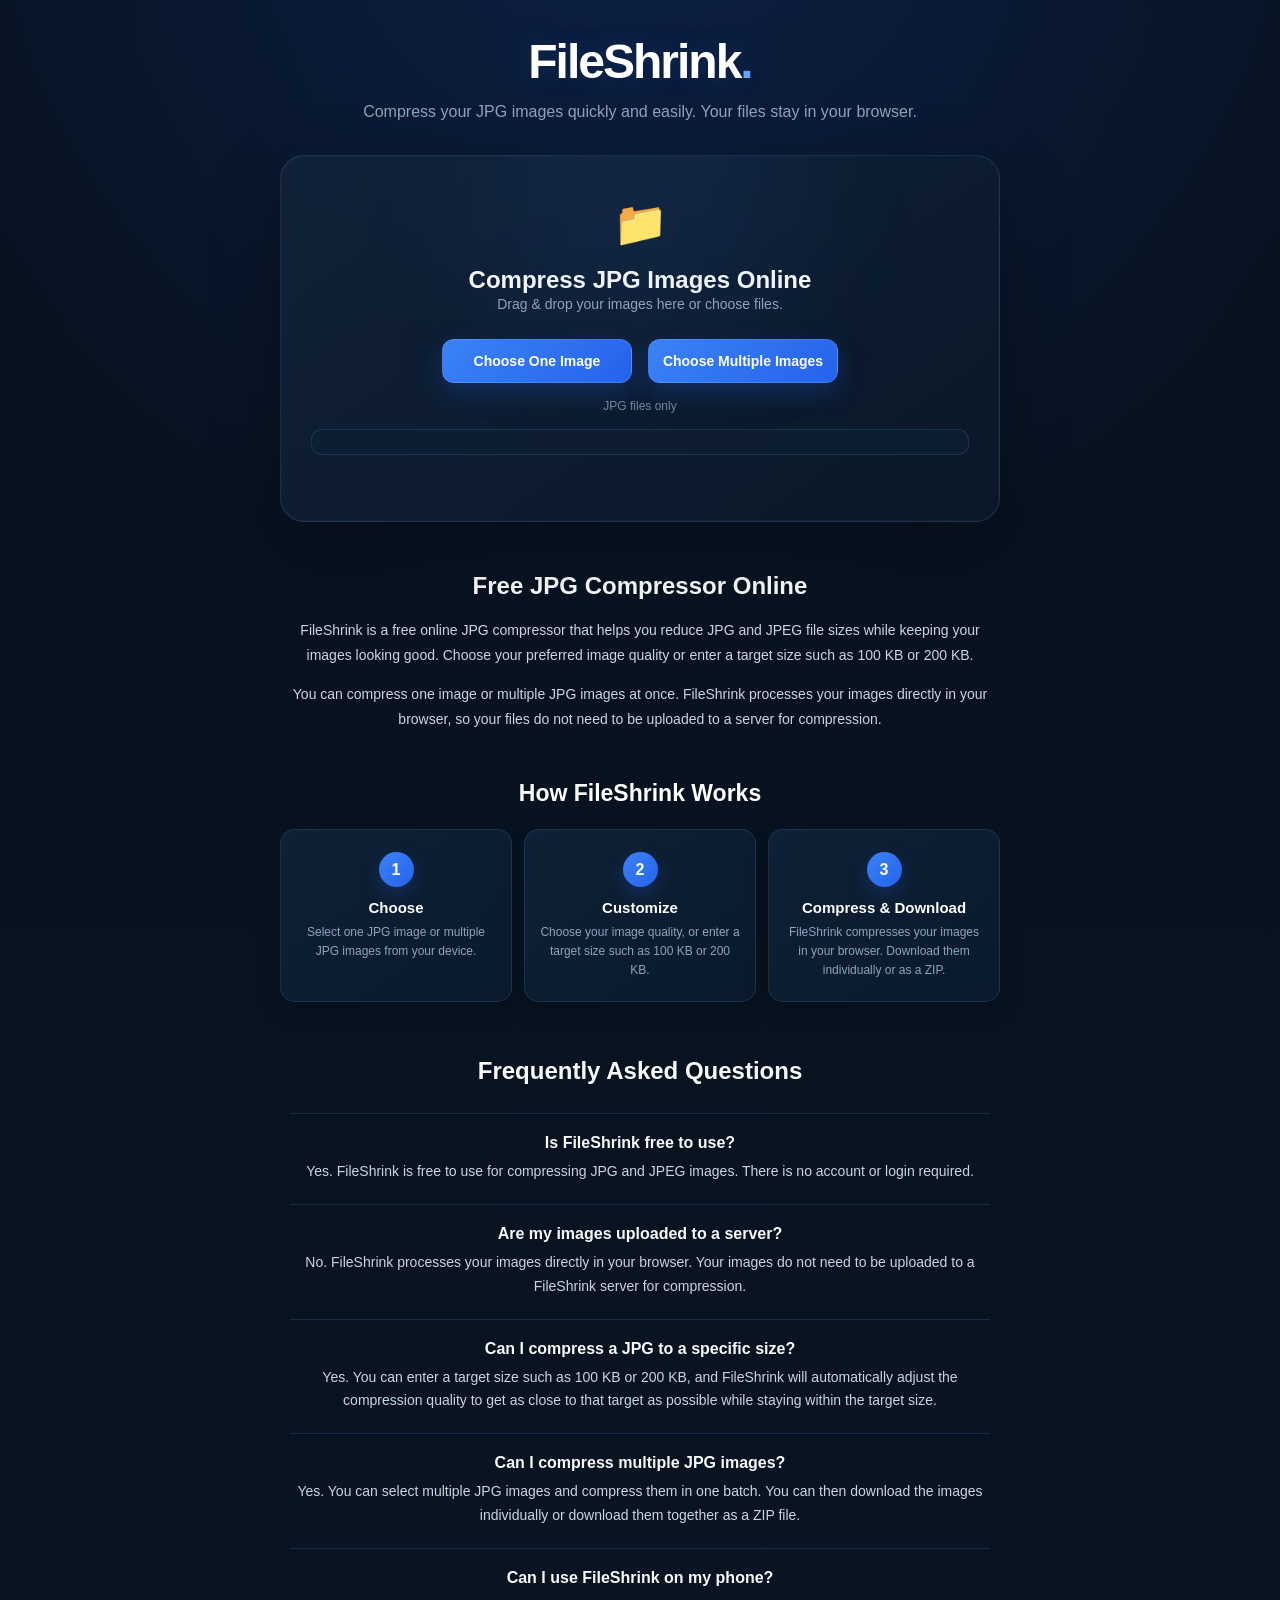
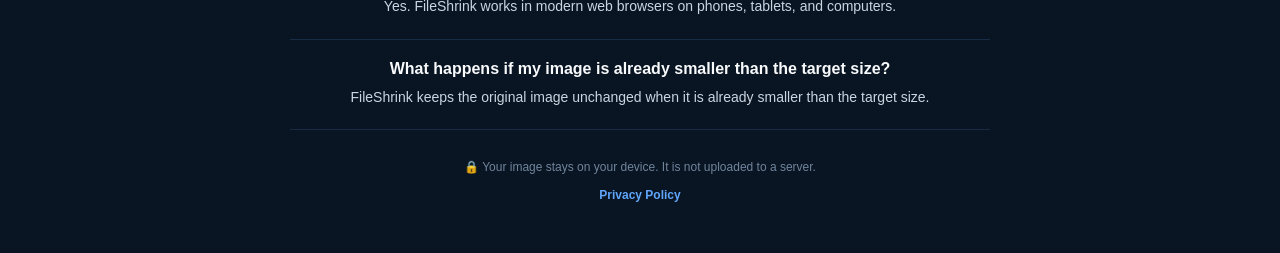
<file: index.html>
<!DOCTYPE html>
<html lang="en">

<head>
    <meta charset="UTF-8">
    <meta name="viewport" content="width=device-width, initial-scale=1.0">

    <title>Compress JPG Online Free - FileShrink</title>

<meta
    name="description"
    content="Compress JPG and JPEG images online for free. Reduce JPG file size, choose image quality, or target a specific size like 100KB or 200KB. Your images stay in your browser."

    <link
        rel="canonical"
        href="https://akalegend77-glitch.github.io/codespaces-blank/"
    >

    <link rel="stylesheet" href="./style.css?v=2">
    <link rel="icon" href="favicon.svg" type="image/svg+xml">
</head>

<body>

<main class="container">

    <div class="logo">FileShrink</div>

    <p class="subtitle">
        Compress your JPG images quickly and easily.
        Your files stay in your browser.
    </p>


    <!-- Upload Area -->

    <section class="upload-box" id="uploadBox">

        <div class="upload-icon">📁</div>

        <h1>Compress JPG Images Online</h1>

        <p class="upload-description">
            Drag & drop your images here or choose  files.
        </p>

        <div class="file-buttons">

    <label for="singleFileInput" class="file-button">
        Choose One Image
    </label>

    <label for="multipleFileInput" class="file-button">
        Choose Multiple Images
    </label>

</div>

<button
    type="button"
    id="chooseAnotherButton"
    style="display: none;"
>
    Choose Another Image
</button>

<input
    type="file"
    id="singleFileInput"
    accept="image/jpeg"
>

<input
    type="file"
    id="multipleFileInput"
    accept="image/jpeg"
    multiple
>

        <p class="file-hint">
            JPG files only
        </p>

        <p id="fileName"></p>


        <!-- Preview -->

        <div id="previewContainer">

            <img
                id="preview"
                alt="Selected image preview"
            >

        </div>


        
      <!-- Controls -->

<div id="controls">

    <label for="quality">

        Image Quality:

        <strong id="qualityValue">
            70%
        </strong>

    </label>

    <input
        type="range"
        id="quality"
        min="10"
        max="95"
        value="70"
    >

    <label for="targetSize">
        Target Size:
        <span>(optional)</span>
    </label>

    <div class="target-size-input">

        <input
            type="number"
            id="targetSize"
            min="1"
            step="1"
            placeholder="e.g. 200"
        >

        <span>KB</span>

    </div>

    <p class="target-size-hint">
        Enter a target size to automatically adjust compression quality.
    </p>

    <button id="compressButton">
        Compress Image
    </button>

</div>


        <!-- Result -->

        <div id="result">

            <div class="success-message">
                ✓ Compression complete
            </div>

            <div class="stats">

                <div class="stat">
                    <span>Original</span>
                    <strong id="originalSize">-</strong>
                </div>

                <div class="stat">
                    <span>Compressed</span>
                    <strong id="compressedSize">-</strong>
                </div>

                <div class="stat">
                    <span>You saved</span>
                    <strong id="savedPercent">-</strong>
                </div>

            </div>
    

</div>

            <p id="status"></p>

            <a
                id="downloadButton"
                href="#"
                style="display: none;"
            >
                Download Compressed JPG
            </a>
            <div id="individualResults"></div>
            <div id="downloadList"></div>

            <button
                id="resetButton"
                style="display: none;"
            >
                Compress Another Image
            </button>

        </div>

    </section>

<!-- About FileShrink -->

<section class="about-file-shrink">

    <h2>Free JPG Compressor Online</h2>

    <p>
        FileShrink is a free online JPG compressor that helps you
        reduce JPG and JPEG file sizes while keeping your images
        looking good. Choose your preferred image quality or enter
        a target size such as 100 KB or 200 KB.
    </p>

    <p>
        You can compress one image or multiple JPG images at once.
        FileShrink processes your images directly in your browser,
        so your files do not need to be uploaded to a server for
        compression.
    </p>

</section>
    
<!-- How it works -->

<section class="how-it-works">

    <h2>How FileShrink Works</h2>

    <div class="steps">

        <div class="step">

            <div class="step-number">
                1
            </div>

            <h3>Choose</h3>

            <p>
                Select one JPG image or multiple JPG images
                from your device.
            </p>

        </div>


        <div class="step">

            <div class="step-number">
                2
            </div>

            <h3>Customize</h3>

            <p>
                Choose your image quality, or enter a target
                size such as 100 KB or 200 KB.
            </p>

        </div>


        <div class="step">

            <div class="step-number">
                3
            </div>

            <h3>Compress & Download</h3>

            <p>
                FileShrink compresses your images in your
                browser. Download them individually or as a ZIP.
            </p>

        </div>

    </div>

</section>


<!-- FAQ -->

<section class="faq">

    <h2>Frequently Asked Questions</h2>

    <div class="faq-item">

        <h3>Is FileShrink free to use?</h3>

        <p>
            Yes. FileShrink is free to use for compressing JPG
            and JPEG images. There is no account or login required.
        </p>

    </div>


    <div class="faq-item">

        <h3>Are my images uploaded to a server?</h3>

        <p>
            No. FileShrink processes your images directly in your
            browser. Your images do not need to be uploaded to a
            FileShrink server for compression.
        </p>

    </div>


    <div class="faq-item">

        <h3>Can I compress a JPG to a specific size?</h3>

        <p>
            Yes. You can enter a target size such as 100 KB or
            200 KB, and FileShrink will automatically adjust the
            compression quality to get as close to that target as
            possible while staying within the target size.
        </p>

    </div>


    <div class="faq-item">

        <h3>Can I compress multiple JPG images?</h3>

        <p>
            Yes. You can select multiple JPG images and compress
            them in one batch. You can then download the images
            individually or download them together as a ZIP file.
        </p>

    </div>


    <div class="faq-item">

        <h3>Can I use FileShrink on my phone?</h3>

        <p>
            Yes. FileShrink works in modern web browsers on phones,
            tablets, and computers.
        </p>

    </div>


    <div class="faq-item">

        <h3>What happens if my image is already smaller than the target size?</h3>

        <p>
            FileShrink keeps the original image unchanged when it
            is already smaller than the target size.
        </p>

    </div>

</section>


<p class="privacy">





    <p class="privacy">
        🔒 Your image stays on your device. It is not uploaded to a server.
    </p>

    <p class="privacy-link">
        <a href="privacy.html">
            Privacy Policy
        </a>
    </p>

</main>


<script src="./script.js?v=2"></script>

</body>

</html>
</file>
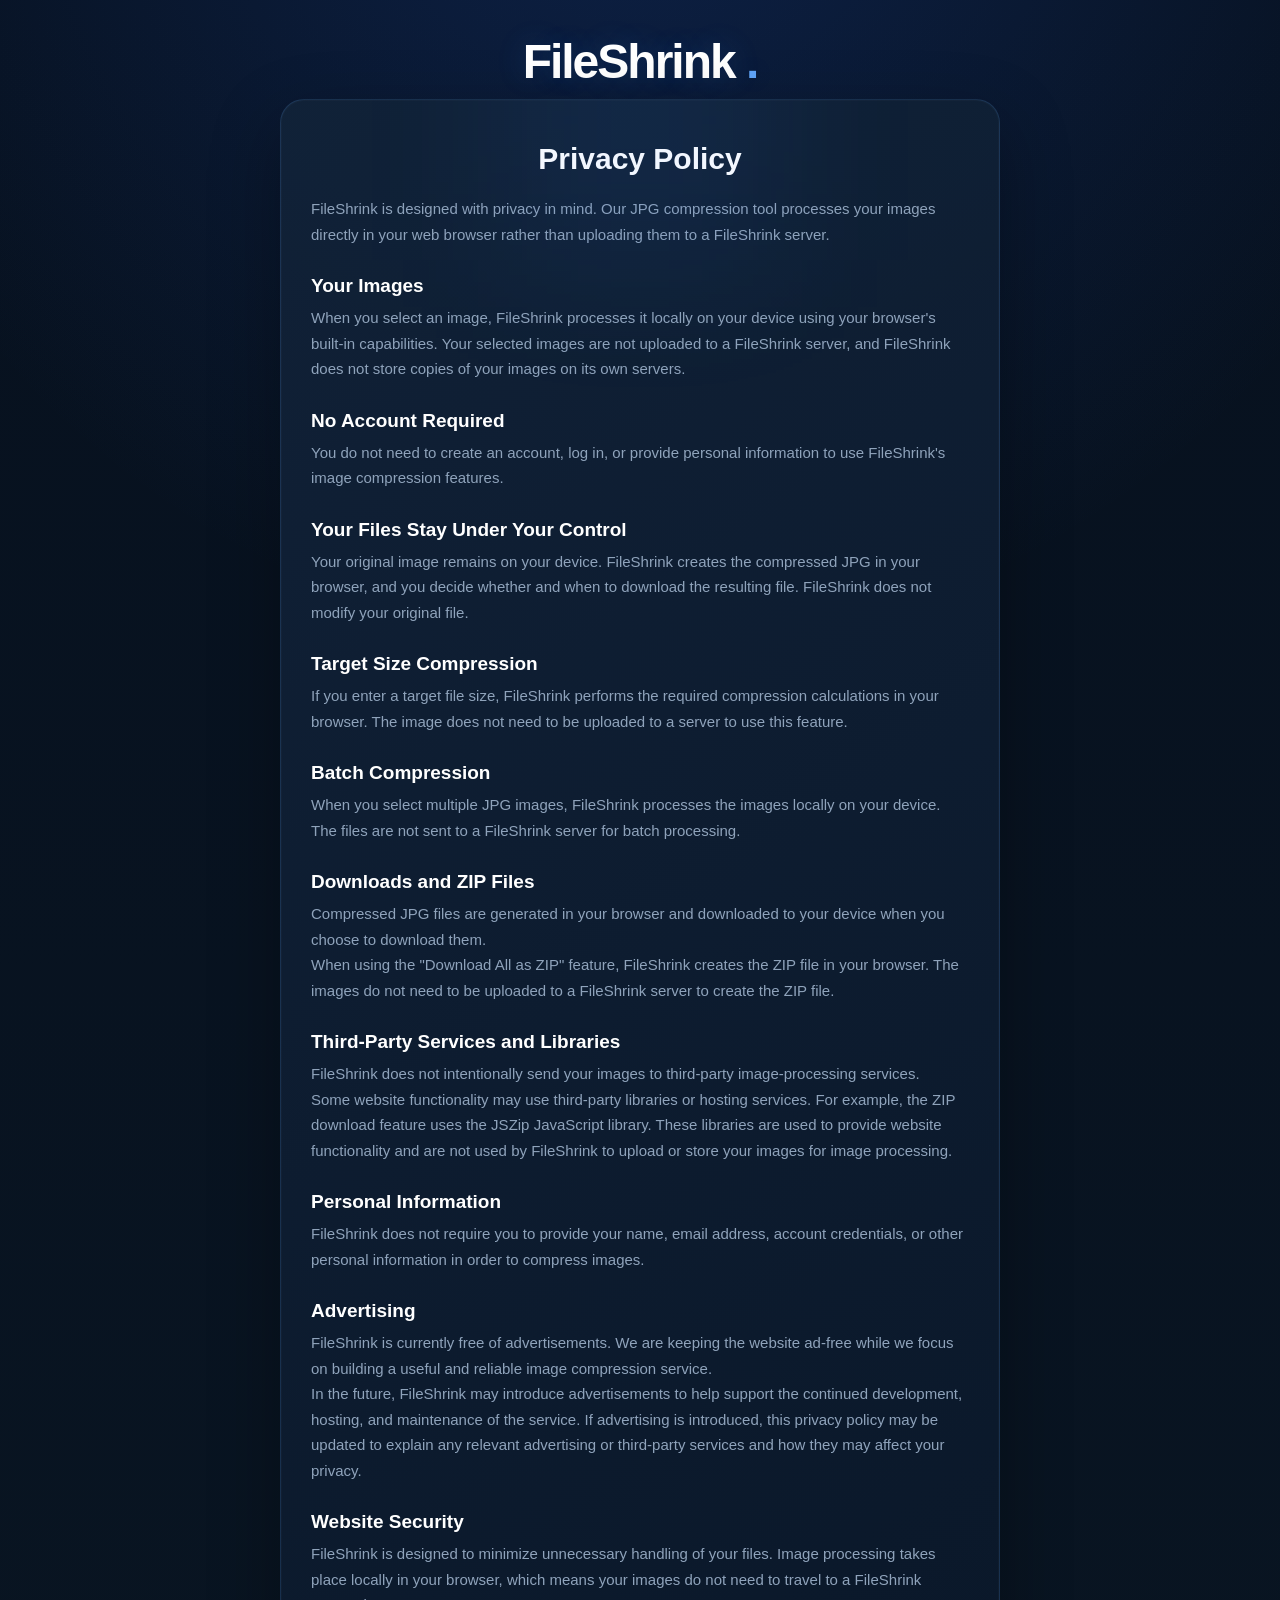
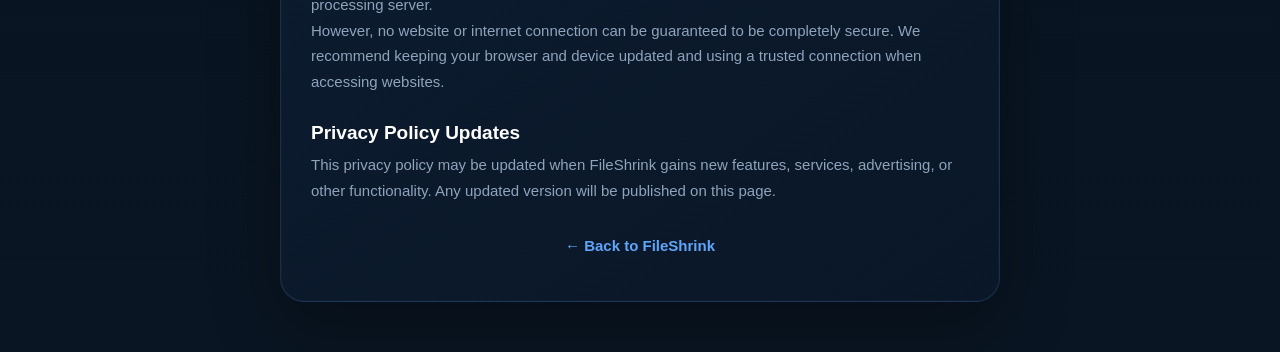
<file: privacy.html>
<!DOCTYPE html>
<html lang="en">

<head>

    <meta charset="UTF-8">

    <meta
        name="viewport"
        content="width=device-width, initial-scale=1.0"
    >

    <title>Privacy Policy - FileShrink</title>

    <meta
        name="description"
        content="Learn how FileShrink protects your privacy and handles your images."
    >

    <link rel="stylesheet" href="style.css">
    <link rel="icon" href="favicon.svg" type="image/svg+xml">

</head>

<body>

<main class="container">

    <div class="logo">
        FileShrink
    </div>


    <section class="upload-box privacy-page">

        <h1>
            Privacy Policy
        </h1>


        <p>
            FileShrink is designed with privacy in mind.
            Our JPG compression tool processes your images
            directly in your web browser rather than uploading
            them to a FileShrink server.
        </p>


        <h2>
            Your Images
        </h2>

        <p>
            When you select an image, FileShrink processes it
            locally on your device using your browser's built-in
            capabilities. Your selected images are not uploaded
            to a FileShrink server, and FileShrink does not store
            copies of your images on its own servers.
        </p>


        <h2>
            No Account Required
        </h2>

        <p>
            You do not need to create an account, log in, or
            provide personal information to use FileShrink's
            image compression features.
        </p>


        <h2>
            Your Files Stay Under Your Control
        </h2>

        <p>
            Your original image remains on your device. FileShrink
            creates the compressed JPG in your browser, and you
            decide whether and when to download the resulting file.
            FileShrink does not modify your original file.
        </p>


        <h2>
            Target Size Compression
        </h2>

        <p>
            If you enter a target file size, FileShrink performs
            the required compression calculations in your browser.
            The image does not need to be uploaded to a server to
            use this feature.
        </p>


        <h2>
            Batch Compression
        </h2>

        <p>
            When you select multiple JPG images, FileShrink
            processes the images locally on your device. The files
            are not sent to a FileShrink server for batch processing.
        </p>


        <h2>
            Downloads and ZIP Files
        </h2>

        <p>
            Compressed JPG files are generated in your browser and
            downloaded to your device when you choose to download
            them.
        </p>

        <p>
            When using the "Download All as ZIP" feature, FileShrink
            creates the ZIP file in your browser. The images do not
            need to be uploaded to a FileShrink server to create the
            ZIP file.
        </p>


        <h2>
            Third-Party Services and Libraries
        </h2>

        <p>
            FileShrink does not intentionally send your images to
            third-party image-processing services.
        </p>

        <p>
            Some website functionality may use third-party
            libraries or hosting services. For example, the ZIP
            download feature uses the JSZip JavaScript library.
            These libraries are used to provide website
            functionality and are not used by FileShrink to upload
            or store your images for image processing.
        </p>


        <h2>
            Personal Information
        </h2>

        <p>
            FileShrink does not require you to provide your name,
            email address, account credentials, or other personal
            information in order to compress images.
        </p>


        <h2>
            Advertising
        </h2>

        <p>
            FileShrink is currently free of advertisements. We are
            keeping the website ad-free while we focus on building
            a useful and reliable image compression service.
        </p>

        <p>
            In the future, FileShrink may introduce advertisements
            to help support the continued development, hosting, and
            maintenance of the service. If advertising is introduced,
            this privacy policy may be updated to explain any
            relevant advertising or third-party services and how
            they may affect your privacy.
        </p>


        <h2>
            Website Security
        </h2>

        <p>
            FileShrink is designed to minimize unnecessary handling
            of your files. Image processing takes place locally in
            your browser, which means your images do not need to
            travel to a FileShrink processing server.
        </p>

        <p>
            However, no website or internet connection can be
            guaranteed to be completely secure. We recommend keeping
            your browser and device updated and using a trusted
            connection when accessing websites.
        </p>


        <h2>
            Privacy Policy Updates
        </h2>

        <p>
            This privacy policy may be updated when FileShrink gains
            new features, services, advertising, or other
            functionality. Any updated version will be published
            on this page.
        </p>


        <p class="privacy-back">

            <a href="index.html">
                ← Back to FileShrink
            </a>

        </p>

    </section>

</main>

</body>

</html>
</file>
<file: style.css>
* {
  box-sizing: border-box;
  margin: 0;
  padding: 0;
  }

:root {
--bg: #07111f;
--bg-soft: #0b1728;
--card: rgba(15, 29, 49, 0.92);
--card-soft: #101f35;
--border: rgba(96, 165, 250, 0.16);
--border-strong: rgba(96, 165, 250, 0.30);
--blue: #3b82f6;
--blue-bright: #60a5fa;
--blue-dark: #2563eb;
--text: #f8fafc;
--text-soft: #cbd5e1;
--muted: #8fa3bb;
--success: #4ade80;
}

body {
font-family: Arial, sans-serif;
min-height: 100vh;
padding: 34px 14px 50px;
background:
radial-gradient(circle at 50% -10%, rgba(37, 99, 235, 0.20), transparent 38%),
linear-gradient(180deg, #07111f 0%, #091522 100%);
color: var(--text);
}

.container {
width: 100%;
max-width: 720px;
margin: 0 auto;
text-align: center;
}

/* ========================================
LOGO
======================================== */

.logo {
font-size: 48px;
font-weight: 800;
letter-spacing: -2px;
margin-bottom: 10px;
color: #ffffff;
text-shadow: 0 0 30px rgba(59, 130, 246, 0.20);
}

.logo::after {
content: ".";
color: var(--blue-bright);
}

.subtitle {
color: var(--muted);
font-size: 16px;
line-height: 1.6;
margin-bottom: 30px;
}

/* ========================================
MAIN UPLOAD CARD
======================================== */

.upload-box {
position: relative;
overflow: hidden;
background: linear-gradient(
145deg,
rgba(17, 34, 56, 0.96),
rgba(10, 24, 41, 0.96)
);
border: 1px solid var(--border);
border-radius: 24px;
padding: 42px 30px;
box-shadow:
0 25px 70px rgba(0, 0, 0, 0.30),
0 0 0 1px rgba(255, 255, 255, 0.02) inset;
transition:
border-color 0.25s ease,
transform 0.25s ease,
box-shadow 0.25s ease;
}

.upload-box::before {
content: "";
position: absolute;
top: -120px;
left: 50%;
width: 280px;
height: 280px;
transform: translateX(-50%);
background: rgba(59, 130, 246, 0.08);
filter: blur(70px);
pointer-events: none;
}

.upload-box.drag-over {
border-color: rgba(96, 165, 250, 0.70);
transform: translateY(-2px);
box-shadow:
0 30px 80px rgba(0, 0, 0, 0.35),
0 0 35px rgba(59, 130, 246, 0.10);
}

/* ========================================
UPLOAD AREA
======================================== */

.upload-icon {
position: relative;
font-size: 44px;
margin-bottom: 16px;
}

.upload-box h2 {
position: relative;
font-size: 25px;
margin-bottom: 9px;
color: #ffffff;
}

.upload-description {
position: relative;
color: var(--muted);
font-size: 14px;
line-height: 1.5;
margin-bottom: 24px;
}

#fileInput {
display: none !important;
}

.file-button {
position: relative;
display: inline-block;
background: linear-gradient(
135deg,
#3b82f6,
#2563eb
);
color: white;
padding: 14px 24px;
border: 1px solid rgba(255, 255, 255, 0.12);
border-radius: 12px;
font-weight: bold;
cursor: pointer;
box-shadow:
0 10px 25px rgba(37, 99, 235, 0.25);
transition:
transform 0.2s ease,
box-shadow 0.2s ease,
filter 0.2s ease;
}

.file-button:hover {
transform: translateY(-2px);
filter: brightness(1.08);
box-shadow:
0 14px 32px rgba(37, 99, 235, 0.32);
}

.file-button:active {
transform: translateY(0);
}

.file-hint {
position: relative;
margin-top: 13px;
color: #71859d;
font-size: 12px;
}

#fileName {
margin-top: 16px;
color: var(--text-soft);
font-size: 14px;
}

/* ========================================
IMAGE PREVIEW
======================================== */

#previewContainer {
display: none;
margin-top: 28px;
}

#preview {
display: block;
max-width: 100%;
max-height: 300px;
margin: 0 auto;
border-radius: 16px;
border: 1px solid var(--border);
box-shadow:
0 18px 40px rgba(0, 0, 0, 0.30);
}

/* ========================================
CONTROLS
======================================== */

#controls {
display: none;
margin-top: 30px;
padding-top: 25px;
border-top: 1px solid var(--border);
text-align: left;
}

#controls label {
display: block;
margin-bottom: 11px;
color: var(--text-soft);
font-size: 14px;
font-weight: 600;
}

#quality {
width: 100%;
height: 6px;
accent-color: var(--blue);
cursor: pointer;
}

#compressButton {
width: 100%;
margin-top: 22px;
padding: 15px;
border: none;
border-radius: 12px;
background: linear-gradient(
135deg,
#172b48,
#10223a
);
color: #ffffff;
border: 1px solid var(--border-strong);
font-size: 15px;
font-weight: bold;
cursor: pointer;
transition:
background 0.2s ease,
transform 0.2s ease,
border-color 0.2s ease,
box-shadow 0.2s ease;
}

#compressButton:hover:not(:disabled) {
background: linear-gradient(
135deg,
#1c3960,
#142a47
);
border-color: rgba(96, 165, 250, 0.45);
transform: translateY(-1px);
box-shadow:
0 10px 25px rgba(0, 0, 0, 0.20);
}

#compressButton:disabled {
opacity: 0.55;
cursor: not-allowed;
}

/* ========================================
RESULT SECTION
======================================== */

#result {
display: none;
margin-top: 30px;
padding: 28px 0 0;
border-top: 1px solid var(--border);
}

.success-message {
color: var(--blue-bright);
font-size: 18px;
font-weight: bold;
margin-bottom: 20px;
}

.stats {
display: grid;
grid-template-columns: repeat(3, 1fr);
gap: 10px;
margin-bottom: 18px;
}

.stat {
background: linear-gradient(
145deg,
rgba(25, 47, 75, 0.90),
rgba(15, 32, 53, 0.90)
);
border: 1px solid var(--border);
border-radius: 14px;
padding: 17px 10px;
box-shadow:
0 8px 22px rgba(0, 0, 0, 0.14);
}

.stat span {
display: block;
color: var(--muted);
font-size: 12px;
margin-bottom: 7px;
}

.stat strong {
font-size: 17px;
color: #ffffff;
}

#savedPercent {
color: var(--success);
}

#status {
background: rgba(15, 31, 51, 0.75);
border: 1px solid var(--border);
border-radius: 11px;
padding: 12px 14px;
color: var(--muted);
font-size: 13px;
line-height: 1.5;
margin-bottom: 18px;
}

/* ========================================
DOWNLOAD
======================================== */

#downloadButton {
display: inline-block;
width: 100%;
padding: 15px 22px;
border-radius: 12px;
border: 1px solid rgba(255, 255, 255, 0.10);
background: linear-gradient(
135deg,
#3b82f6,
#2563eb
);
color: white;
text-decoration: none;
font-weight: bold;
box-shadow:
0 12px 28px rgba(37, 99, 235, 0.25);
transition:
transform 0.2s ease,
box-shadow 0.2s ease,
filter 0.2s ease;
}

#downloadButton:hover {
transform: translateY(-2px);
filter: brightness(1.08);
box-shadow:
0 16px 35px rgba(37, 99, 235, 0.32);
}

/* ========================================
RESET
======================================== */

#resetButton {
display: none;
width: 100%;
margin-top: 10px;
padding: 14px;
border: 1px solid var(--border-strong);
border-radius: 12px;
background: transparent;
color: var(--text-soft);
font-size: 14px;
font-weight: bold;
cursor: pointer;
transition:
background 0.2s ease,
border-color 0.2s ease,
color 0.2s ease;
}

#resetButton:hover {
background: rgba(59, 130, 246, 0.07);
border-color: rgba(96, 165, 250, 0.45);
color: #ffffff;
}

/* ========================================
BATCH RESULTS
======================================== */

#individualResults {
margin-top: 24px;
}

.batch-header {
display: flex;
align-items: center;
justify-content: space-between;
gap: 12px;
padding: 15px 17px;
background: rgba(20, 40, 66, 0.85);
border: 1px solid var(--border);
border-radius: 13px;
text-align: left;
}

.batch-header strong {
color: #ffffff;
font-size: 14px;
}

.batch-header span {
color: var(--muted);
font-size: 12px;
white-space: nowrap;
}

/* ========================================
INDIVIDUAL RESULT CARDS
======================================== */

.individual-result {
position: relative;
background: linear-gradient(
145deg,
rgba(16, 34, 56, 0.94),
rgba(11, 27, 46, 0.94)
);
border: 1px solid var(--border);
border-radius: 15px;
padding: 16px;
margin-top: 9px;
text-align: left;
box-shadow:
0 8px 24px rgba(0, 0, 0, 0.16);
transition:
transform 0.2s ease,
border-color 0.2s ease,
box-shadow 0.2s ease;
}

.individual-result:hover {
transform: translateY(-1px);
border-color: var(--border-strong);
box-shadow:
0 12px 30px rgba(0, 0, 0, 0.22);
}

.individual-result strong {
display: block;
color: #f8fafc;
font-size: 14px;
line-height: 1.4;
margin-bottom: 12px;
word-break: break-word;
}

.individual-stats {
display: grid;
grid-template-columns: repeat(3, 1fr);
gap: 8px;
}

.individual-stats span {
background: rgba(7, 17, 31, 0.55);
border: 1px solid rgba(96, 165, 250, 0.10);
border-radius: 9px;
padding: 9px 7px;
color: var(--muted);
font-size: 12px;
text-align: center;
line-height: 1.3;
}

/* ========================================
INDIVIDUAL DOWNLOAD
======================================== */

.individual-result .extra-download {
display: block;
width: 100%;
margin-top: 10px;
padding: 10px 14px;
background: rgba(59, 130, 246, 0.08);
border: 1px solid rgba(96, 165, 250, 0.18);
color: var(--blue-bright);
border-radius: 10px;
font-size: 13px;
font-weight: bold;
text-align: center;
text-decoration: none;
transition:
background 0.2s ease,
border-color 0.2s ease,
transform 0.2s ease;
}

.individual-result .extra-download:hover {
background: rgba(59, 130, 246, 0.15);
border-color: rgba(96, 165, 250, 0.35);
transform: translateY(-1px);
}

/* ========================================
PAGINATION
======================================== */

.batch-navigation {
display: flex;
align-items: center;
justify-content: space-between;
gap: 10px;
margin-top: 14px;
}

.batch-navigation button {
flex: 1;
padding: 10px 14px;
border: 1px solid var(--border);
border-radius: 10px;
background: rgba(16, 34, 56, 0.80);
color: var(--text-soft);
font-size: 12px;
font-weight: bold;
cursor: pointer;
transition:
background 0.2s ease,
border-color 0.2s ease,
color 0.2s ease,
transform 0.2s ease;
}

.batch-navigation button:hover:not(:disabled) {
background: rgba(59, 130, 246, 0.10);
border-color: var(--border-strong);
color: #ffffff;
transform: translateY(-1px);
}

.batch-navigation button:disabled {
opacity: 0.35;
cursor: not-allowed;
}

/* ========================================
HOW IT WORKS
======================================== */

.how-it-works {
margin-top: 48px;
}

.how-it-works h2 {
font-size: 23px;
margin-bottom: 22px;
color: #ffffff;
}

.steps {
display: grid;
grid-template-columns: repeat(3, 1fr);
gap: 12px;
}

.step {
background: linear-gradient(
145deg,
rgba(16, 34, 56, 0.92),
rgba(11, 27, 46, 0.92)
);
border: 1px solid var(--border);
border-radius: 15px;
padding: 22px 15px;
box-shadow:
0 8px 24px rgba(0, 0, 0, 0.14);
}

.step-number {
width: 35px;
height: 35px;
margin: 0 auto 12px;
display: flex;
align-items: center;
justify-content: center;
border-radius: 50%;
background: linear-gradient(
135deg,
#3b82f6,
#2563eb
);
color: white;
font-weight: bold;
box-shadow:
0 7px 18px rgba(37, 99, 235, 0.25);
}

.step h3 {
margin-bottom: 7px;
font-size: 15px;
color: #ffffff;
}

.step p {
color: var(--muted);
font-size: 12px;
line-height: 1.55;
}

/* ========================================
PRIVACY
======================================== */

.privacy {
margin-top: 28px;
color: #71859d;
font-size: 12px;
line-height: 1.5;
}

.privacy-link {
margin-top: 9px;
}

.privacy-link a {
color: var(--blue-bright);
text-decoration: none;
font-size: 12px;
font-weight: 600;
}

.privacy-link a:hover {
text-decoration: underline;
}

/* ========================================
PRIVACY PAGE
======================================== */

.privacy-page {
text-align: left;
border-style: solid;
}

.privacy-page h1 {
font-size: 30px;
margin-bottom: 20px;
text-align: center;
color: #ffffff;
}

.privacy-page h2 {
font-size: 19px;
margin-top: 28px;
margin-bottom: 8px;
color: #ffffff;
}

.privacy-page p {
color: var(--muted);
font-size: 15px;
line-height: 1.7;
}

.privacy-back {
margin-top: 30px;
text-align: center;
}

.privacy-back a {
color: var(--blue-bright);
text-decoration: none;
font-weight: bold;
}

.privacy-back a:hover {
text-decoration: underline;
}

/* ========================================
MOBILE
======================================== */

@media (max-width: 600px) {

body {
    padding: 24px 12px 38px;
}

.logo {
    font-size: 42px;
    letter-spacing: -1.7px;
    margin-bottom: 8px;
}

.subtitle {
    font-size: 14px;
    line-height: 1.5;
    margin-bottom: 23px;
}

.upload-box {
    padding: 32px 18px;
    border-radius: 20px;
}

.upload-icon {
    font-size: 40px;
    margin-bottom: 13px;
}

.upload-box h2 {
    font-size: 22px;
}

.upload-description {
    font-size: 13px;
    margin-bottom: 20px;
}

.file-button {
    width: 100%;
    padding: 15px 18px;
    font-size: 15px;
}

#preview {
    max-height: 300px;
    border-radius: 13px;
}

#controls {
    margin-top: 25px;
    padding-top: 22px;
}

#compressButton {
    padding: 15px;
}

#result {
    margin-top: 25px;
    padding-top: 23px;
}

.success-message {
    font-size: 17px;
}

.stats {
    grid-template-columns: 1fr;
    gap: 8px;
}

.stat {
    padding: 14px;
}

#status {
    padding: 11px 12px;
    font-size: 12px;
}

#downloadButton,
#resetButton {
    padding: 15px;
    font-size: 14px;
}

#individualResults {
    margin-top: 20px;
}

.batch-header {
    padding: 13px;
    border-radius: 12px;
}

.batch-header strong {
    font-size: 13px;
}

.batch-header span {
    font-size: 11px;
}

.individual-result {
    padding: 14px;
    border-radius: 13px;
}

.individual-result strong {
    font-size: 13px;
    margin-bottom: 10px;
}

.individual-stats {
    grid-template-columns: 1fr;
    gap: 6px;
}

.individual-stats span {
    text-align: left;
    padding: 8px 10px;
}

.individual-result .extra-download {
    padding: 11px 12px;
    font-size: 12px;
}

.batch-navigation {
    gap: 7px;
    margin-top: 12px;
}

.batch-navigation button {
    padding: 11px 7px;
    font-size: 11px;
}

.how-it-works {
    margin-top: 40px;
}

.how-it-works h2 {
    font-size: 21px;
}

.steps {
    grid-template-columns: 1fr;
    gap: 10px;
}

.step {
    padding: 20px 15px;
}

.privacy {
    margin-top: 24px;
    padding: 0 8px;
    font-size: 11px;
}

}
.file-buttons {
    display: flex;
    justify-content: center;
    align-items: center;
    gap: 16px;
    margin: 16px 0;
    width: 100%;
}

.file-buttons .file-button {
    display: flex;
    align-items: center;
    justify-content: center;

    box-sizing: border-box;

    width: 190px !important;
    min-width: 190px !important;
    max-width: 190px !important;

    height: 44px !important;

    margin: 0 !important;
    padding: 0 10px !important;

    font-size: 14px;
    line-height: 1;
    text-align: center;
}

@media (max-width: 500px) {
    .file-buttons {
        flex-direction: column;
        gap: 12px;
    }

    .file-buttons .file-button {
        width: 80% !important;
        min-width: 0 !important;
        max-width: 260px !important;
    }
}
#singleFileInput,
#multipleFileInput {
    display: none;
}
.target-size-input {
    display: flex;
    align-items: center;
    width: 100%;
    max-width: 260px;
    margin-top: 8px;
    background: #151c2b;
    border: 1px solid #33415c;
    border-radius: 10px;
    overflow: hidden;
}

.target-size-input input {
    flex: 1;
    width: 100%;
    border: none;
    outline: none;
    background: transparent;
    color: #ffffff;
    padding: 12px 14px;
    font-size: 15px;
    font-weight: 500;
}

.target-size-input input::placeholder {
    color: #7f8aa3;
}

.target-size-input input:focus {
    background: #192237;
}

.target-size-input span {
    padding: 12px 14px;
    color: #aeb8cc;
    font-size: 14px;
    font-weight: 600;
    border-left: 1px solid #33415c;
}
/* ========================================
   CHOOSE ANOTHER IMAGE
======================================== */

#chooseAnotherButton {
    appearance: none;
    -webkit-appearance: none;

    display: none;

    margin: 16px auto 0 !important;
    padding: 10px 20px !important;

    width: auto !important;
    min-width: 0 !important;
    height: auto !important;

    background: #172b48 !important;
    color: #60a5fa !important;

    border: 1px solid rgba(96, 165, 250, 0.35) !important;
    border-radius: 10px !important;

    font-family: Arial, sans-serif !important;
    font-size: 13px !important;
    font-weight: 600 !important;
    line-height: 1.2 !important;

    cursor: pointer;

    box-shadow: 0 6px 18px rgba(0, 0, 0, 0.18) !important;

    transition:
        background 0.2s ease,
        border-color 0.2s ease,
        color 0.2s ease,
        transform 0.2s ease !important;
}

#chooseAnotherButton:hover {
    background: #1c3960 !important;
    color: #ffffff !important;
    border-color: rgba(96, 165, 250, 0.55) !important;
    transform: translateY(-1px);
}

#chooseAnotherButton:active {
    transform: translateY(0);
}
/* ========================================
   ABOUT FILESHRINK
======================================== */

.about-file-shrink {
    max-width: 820px;
    margin: 50px auto 20px;
    padding: 0 10px;
    text-align: center;
}

.about-file-shrink h2 {
    margin-bottom: 18px;
    color: var(--text);
    font-size: 24px;
}

.about-file-shrink p {
    margin: 0 auto 14px;
    color: var(--text-soft);
    font-size: 14px;
    line-height: 1.8;
}

.about-file-shrink p:last-child {
    margin-bottom: 0;
}
/* ========================================
   FAQ
======================================== */

.faq {
    max-width: 820px;
    margin: 55px auto 20px;
    padding: 0 10px;
}

.faq > h2 {
    margin-bottom: 28px;
    text-align: center;
    color: var(--text);
    font-size: 24px;
}

.faq-item {
    padding: 20px 0;
    border-bottom: 1px solid var(--border);
}

.faq-item:first-of-type {
    border-top: 1px solid var(--border);
}

.faq-item h3 {
    margin-bottom: 8px;
    color: var(--text);
    font-size: 16px;
}

.faq-item p {
    color: var(--text-soft);
    font-size: 14px;
    line-height: 1.7;
}
</file>
